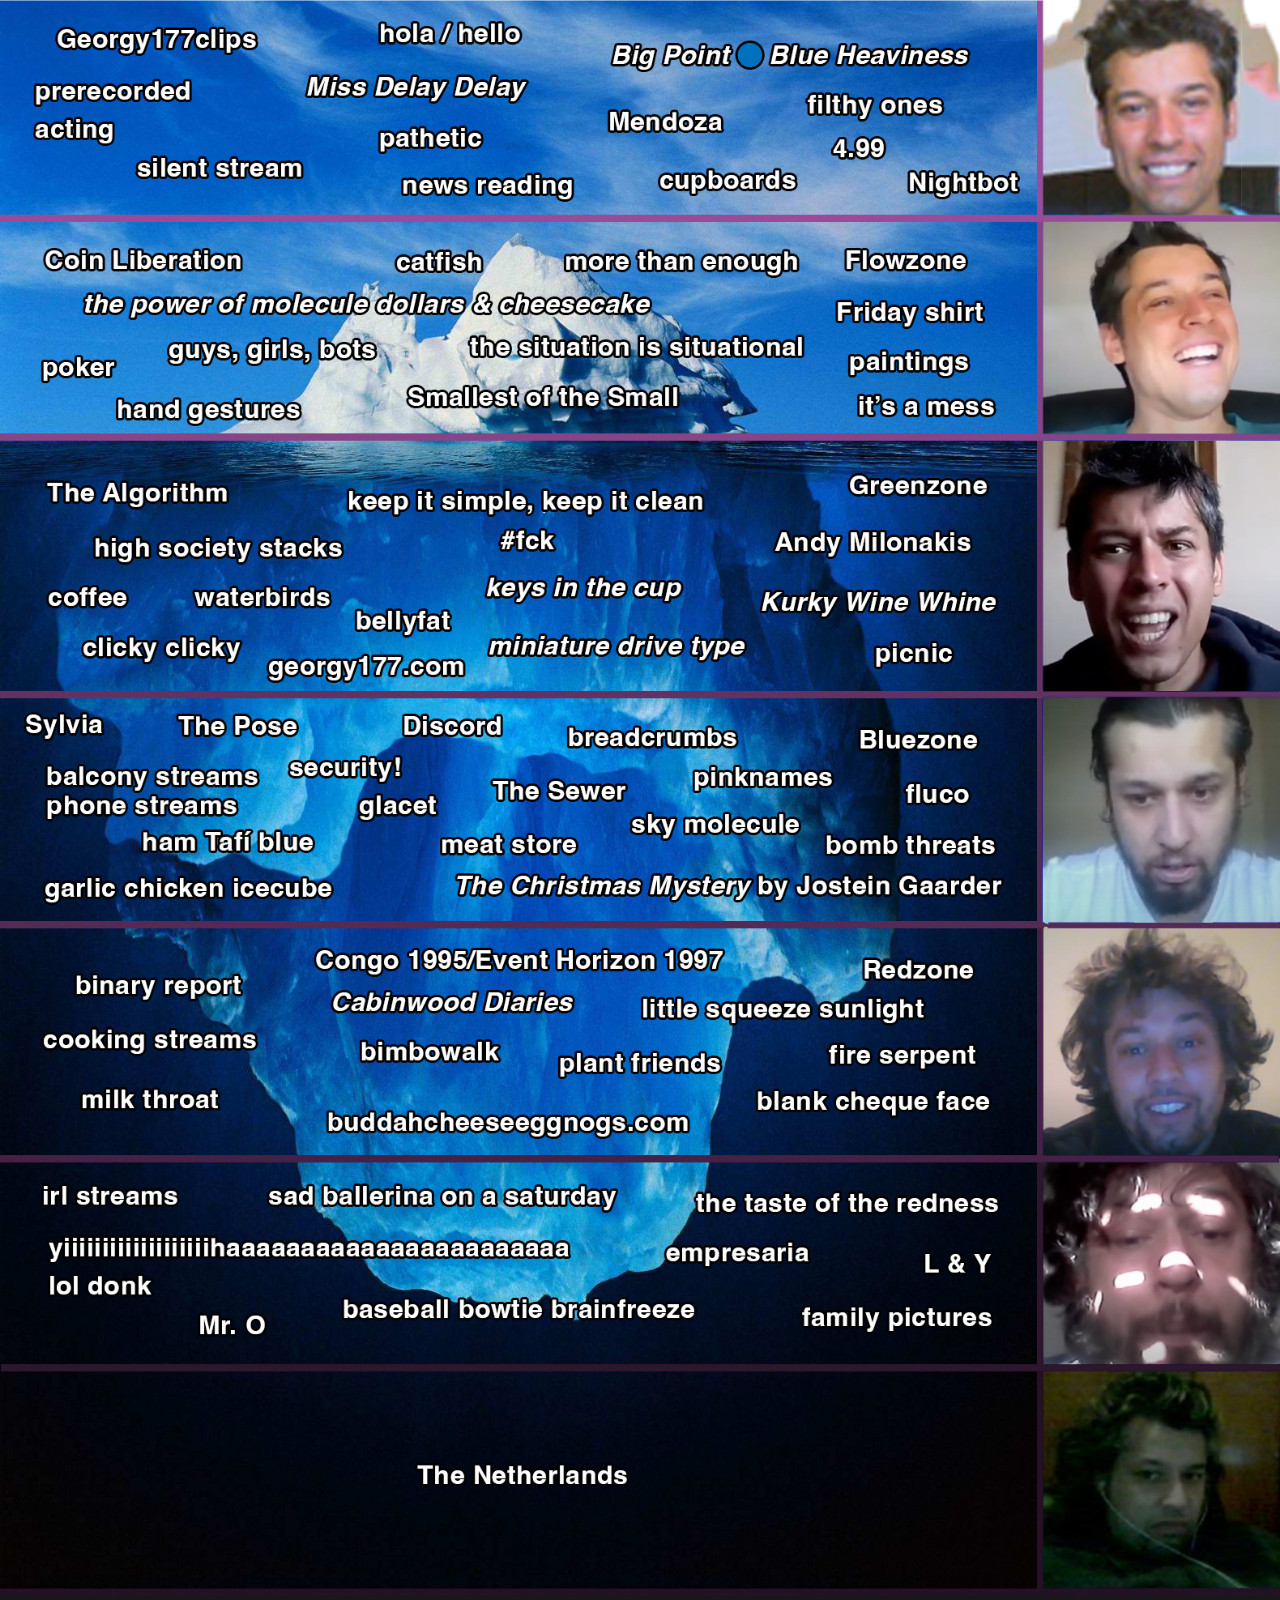
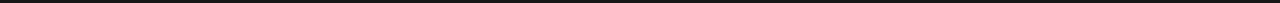
<file: iceberg/index.html>
<!DOCTYPE html>
<html>
  <head>
    <title>georgy177</title>
    <link rel="shortcut icon" href="../pathetic.ico" />
    <link rel="stylesheet" type="text/css" href="../pathetic.css" />
  </head>
  <body>
        <img src="garlicchickeniceberg.jpg" style="width:100%;" />
  </body>
</html>
</file>
<file: pathetic.css>
* {
  margin: 0;
  padding: 0;
  box-sizing: border-box;
}

.pathetic {
  margin: 0 10% 0 10%;
  position: absolute;
  top: 50%;
  transform: translateY(-50%);
  color: rgb(239, 239, 241);
}

body {
  background-color: rgb(24, 24, 27);
  font-family: Inter, "Helvetica Neue", Helvetica, Arial, sans-serif;
  font-size: 2em;
}

#wisdom {
  color: rgb(239, 239, 241);
  display: inline;
}

.georgy {
  color: rgb(95, 158, 160);
  font-weight: bold;
  text-decoration: none;
}

.georgy::before {
  background-image: url('pathetic.svg');
  background-repeat: no-repeat;
  display: inline-block;
  width: 2em;
  height: 1em;
  content:"";
  margin-right: 5px;
  vertical-align: middle;
}
</file>
